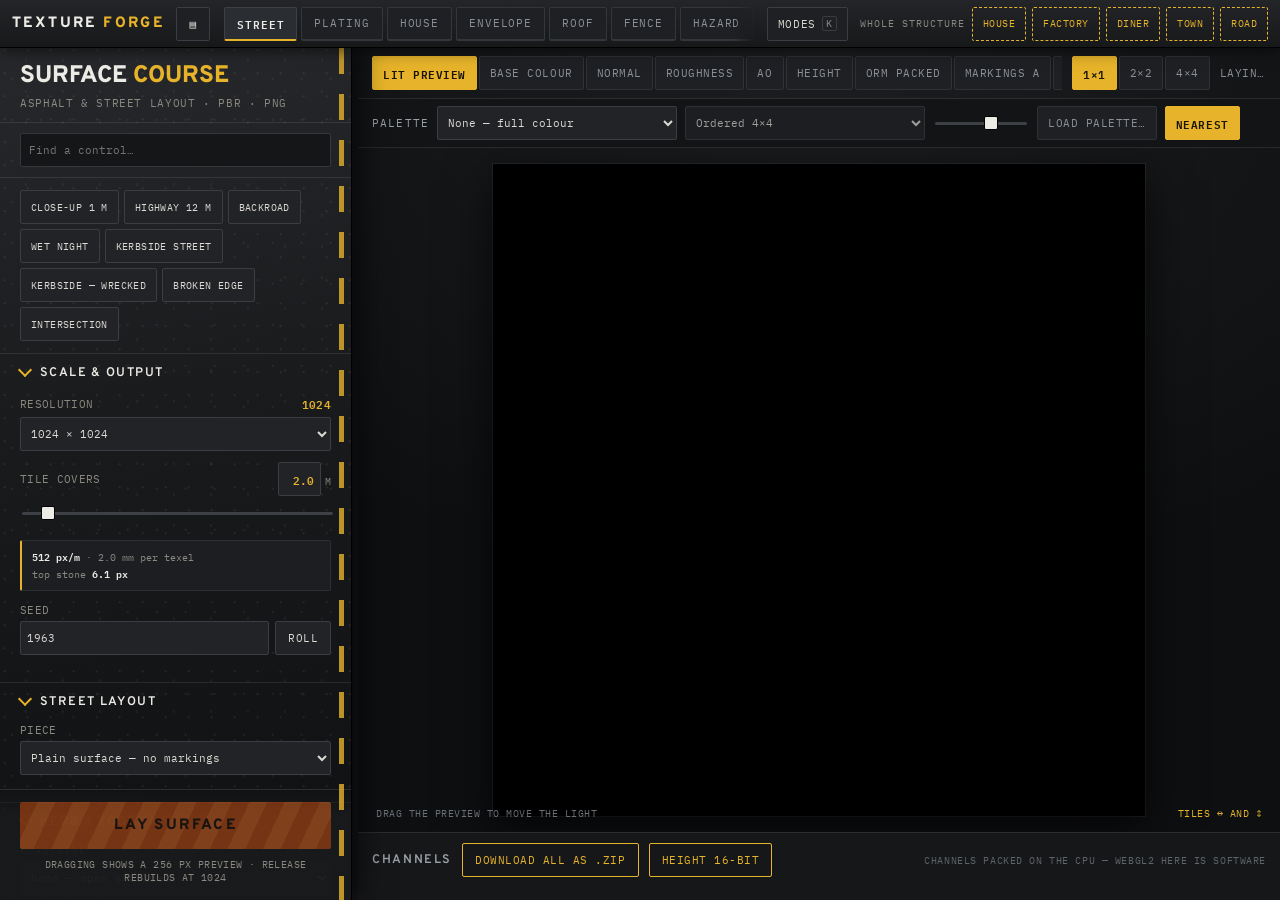
<file: texture-forge/index.html>
<!DOCTYPE html>
<html lang="en">
<head>
<meta charset="utf-8">
<meta name="viewport" content="width=device-width, initial-scale=1, viewport-fit=cover">
<meta name="color-scheme" content="dark">
<title>Texture Forge — procedural PBR surfaces</title>
<meta name="description" content="Procedural PBR texture generator: asphalt and street layout, riveted plating, house and factory elevations, roofing, fencing, hazard striping, ruins, starship hull plating, greebles, louvres and heatsinks, rusted sheet and precast concrete — built in the browser, exported as a full channel set with glTF and OBJ geometry.">
<!-- inline so the tab has an icon without a request; served over http, an
     undeclared icon means a 404 on /favicon.ico for every visitor -->
<link rel="icon" href="data:image/svg+xml,%3Csvg xmlns='http://www.w3.org/2000/svg' viewBox='0 0 32 32'%3E%3Crect width='32' height='32' rx='7' fill='%23191a1c'/%3E%3Ccircle cx='16' cy='16' r='9.5' fill='%23e6b32a'/%3E%3Ccircle cx='12.5' cy='12.5' r='3' fill='%23f6e6b0'/%3E%3C/svg%3E">
<link rel="preconnect" href="https://fonts.googleapis.com">
<link rel="preconnect" href="https://fonts.gstatic.com" crossorigin>
<link href="https://fonts.googleapis.com/css2?family=Overpass:wght@400;600;800&family=IBM+Plex+Mono:wght@400;500;600&display=swap" rel="stylesheet">
<style>
/* =====================================================================
   TEXTURE FORGE — chrome
   =====================================================================
   Two layouts out of one document, switched at 900 px.

   DESKTOP is a fixed three-region frame: a top bar that never wraps, a
   control panel you can collapse or drag wider, and a preview bay that
   takes whatever is left. Nothing in it scrolls except the panel.

   MOBILE is three PANES and a tab bar, because a phone cannot usefully
   show a 40-control panel and a preview at the same time — stacking them
   just means scrolling past one to reach the other. body[data-pane]
   picks which is on screen; the others are display:none, so the preview
   canvas keeps its build and switching back is instant.

   Everything sized for touch lives behind (pointer:coarse) rather than
   behind the width query, so a touchscreen laptop gets the big targets
   and a narrow desktop window does not.
   ===================================================================== */
:root{
  --tar:#191a1c;--tar-hi:#26282b;--tar-lo:#0f1012;--bay:#131416;
  --ink:#dcd9d3;--ink-soft:#8b8880;--paint:#ecebe6;--accent:#e6b32a;--orange:#d1500f;
  --rule:rgba(255,255,255,.09);
  --panel-w:352px;
  --top-h:48px;
  --mono:"IBM Plex Mono",ui-monospace,SFMono-Regular,Menlo,monospace;
  --tap:34px;                     /* the minimum comfortable target, raised on touch */
  --safe-b:env(safe-area-inset-bottom,0px);
}
/* each mode carries its own accent so the tab you are on is unmistakable */
body[data-mode=street]{--accent:#e6b32a}
body[data-mode=plating]{--accent:#8fb8d8}
body[data-mode=house]{--accent:#d9a066}
body[data-mode=envelope]{--accent:#9db8a6}
body[data-mode=roof]{--accent:#b98f7a}
body[data-mode=fence]{--accent:#a5b56a}
body[data-mode=hazard]{--accent:#ff8c1a}
body[data-mode=ruins]{--accent:#57e6c9}
body[data-mode=hull]{--accent:#8ea9ff}
body[data-mode=greeble]{--accent:#c07be6}
body[data-mode=factory]{--accent:#c96a4a}
body[data-mode=diner]{--accent:#ff5c8a}
body[data-mode=vent]{--accent:#5ad1c0}
body[data-mode=sheet]{--accent:#c98a4a}
body[data-mode=plate]{--accent:#9aa8b4}
body[data-mode=slab]{--accent:#b7b2a4}
body[data-mode=grocery]{--accent:#6fbf47}

*{box-sizing:border-box}
html,body{height:100%}
body{margin:0;background:var(--bay);color:var(--ink);font-family:Overpass,system-ui,sans-serif;
  font-size:13px;-webkit-font-smoothing:antialiased;overscroll-behavior:none}
.shell{display:flex;flex-direction:column;height:100vh;height:100dvh;overflow:hidden}
:focus-visible{outline:2px solid var(--accent);outline-offset:2px}
.sr{position:absolute;width:1px;height:1px;overflow:hidden;clip:rect(0 0 0 0);white-space:nowrap}

/* ============ the top bar ============
   One row, never wrapping. The mode strip scrolls sideways inside it rather
   than pushing the brand and the structure buttons onto a second line — at
   sixteen modes a wrapping tab bar was taking three rows and half the height
   of the preview with it. */
.topbar{display:flex;align-items:center;gap:12px;
  padding:0 12px;height:var(--top-h);flex:0 0 var(--top-h);min-width:0;
  background:linear-gradient(180deg,#232528,#17181a);
  border-bottom:1px solid #000;box-shadow:0 3px 14px rgba(0,0,0,.55);position:relative;z-index:3}
.brand{font-weight:800;font-size:15px;letter-spacing:.16em;text-transform:uppercase;
  color:var(--paint);white-space:nowrap}
.brand em{font-style:normal;color:var(--accent)}
.modescroll{flex:1 1 auto;min-width:0;overflow-x:auto;overflow-y:hidden;
  scrollbar-width:none;-ms-overflow-style:none;mask-image:linear-gradient(90deg,#000 0 96%,transparent)}
.modescroll::-webkit-scrollbar{display:none}
.modetabs{display:flex;gap:4px;padding:0 2px}
.modetab{font-family:var(--mono);font-size:11px;letter-spacing:.08em;text-transform:uppercase;
  padding:0 12px;height:var(--tap);flex:0 0 auto;white-space:nowrap;
  background:#1e2023;color:#8b9098;border:1px solid #33373c;border-bottom-width:2px;
  border-radius:2px;cursor:pointer}
.modetab:hover{color:var(--paint)}
.modetab[aria-pressed=true]{background:#2a2d31;color:var(--paint);border-color:#3d4146;
  border-bottom-color:var(--accent);font-weight:600}
.iconbtn{flex:0 0 auto;height:var(--tap);min-width:var(--tap);padding:0 10px;
  font-family:var(--mono);font-size:11px;letter-spacing:.06em;text-transform:uppercase;
  background:#1e2023;color:var(--ink);border:1px solid #3a3d41;border-radius:2px;cursor:pointer;
  display:inline-flex;align-items:center;justify-content:center;gap:6px}
.iconbtn:hover{border-color:var(--accent);color:var(--accent)}
.iconbtn kbd{font-family:var(--mono);font-size:9.5px;opacity:.6;border:1px solid #4a4e53;
  border-radius:2px;padding:0 3px}
.topbar .hintline{font-family:var(--mono);font-size:10px;letter-spacing:.05em;
  text-transform:uppercase;color:#6b7078;white-space:nowrap}
@media (max-width:1400px){.topbar .hintline{display:none}}

.app{display:flex;flex:1;min-height:0;overflow:hidden}

/* ============ control panel ============ */
.panel{
  width:var(--panel-w);flex:0 0 var(--panel-w);height:100%;overflow-y:auto;position:relative;
  overscroll-behavior:contain;
  background:
    radial-gradient(circle at 20% 10%,rgba(255,255,255,.055) 0 1px,rgba(0,0,0,0) 1.4px),
    radial-gradient(circle at 70% 40%,rgba(255,255,255,.04) 0 1.2px,rgba(0,0,0,0) 1.6px),
    radial-gradient(circle at 40% 75%,rgba(255,255,255,.05) 0 1px,rgba(0,0,0,0) 1.4px),
    linear-gradient(170deg,var(--tar-hi),var(--tar) 45%,var(--tar-lo));
  background-size:23px 23px,37px 31px,29px 41px,100% 100%;
  border-right:1px solid #000;box-shadow:8px 0 26px rgba(0,0,0,.6);
}
.panel[hidden]{display:none}
body[data-panel=off] .panel{display:none}
.panel::after{content:"";position:absolute;top:0;right:7px;width:5px;height:100%;pointer-events:none;
  background:repeating-linear-gradient(180deg,var(--accent) 0 26px,rgba(0,0,0,0) 26px 46px);opacity:.8}
.panel-head{padding:16px 20px 12px;border-bottom:1px solid var(--rule)}
.panel-head h1{margin:0;font-weight:800;font-size:24px;line-height:1;text-transform:uppercase;color:var(--paint)}
.panel-head h1 em{font-style:normal;color:var(--accent)}
.panel-head p{margin:8px 0 0;font-family:var(--mono);font-size:10.5px;letter-spacing:.06em;
  color:var(--ink-soft);text-transform:uppercase}

/* find a control by name. With forty of them behind eight collapsed groups,
   knowing the word is faster than remembering the group */
.findrow{display:flex;gap:6px;padding:10px 20px;border-bottom:1px solid var(--rule)}
.findrow input{flex:1;font-family:var(--mono);font-size:11px;color:var(--ink);
  background:#141618;border:1px solid #34383d;border-radius:2px;padding:0 8px;height:var(--tap)}
.findrow input:focus{outline:none;border-color:var(--accent)}
.findrow .clearfind{display:none}
.panel[data-finding=on] .findrow .clearfind{display:inline-flex}
/* while a search is live every group opens and the misses are hidden */
.panel[data-finding=on] .group > summary{opacity:.55}
/* the explanatory notes are not what you are hunting for mid-search */
.panel[data-finding=on] .group-body > .readout{display:none}
.row.nomatch,.group.nomatch{display:none}

.presets{display:flex;flex-wrap:wrap;gap:5px;padding:12px 20px;border-bottom:1px solid var(--rule)}
.preset{font-family:var(--mono);font-size:10px;letter-spacing:.04em;text-transform:uppercase;
  padding:0 10px;height:var(--tap);border:1px solid #3a3d41;background:#212327;color:var(--ink);
  cursor:pointer;border-radius:2px}
.preset:hover{border-color:var(--accent);color:var(--accent)}
.group{border-bottom:1px solid var(--rule)}
.group[hidden]{display:none}
.group > summary{list-style:none;cursor:pointer;padding:11px 20px;display:flex;align-items:center;gap:10px;
  font-weight:600;text-transform:uppercase;letter-spacing:.11em;font-size:12.5px;color:var(--paint);
  min-height:var(--tap)}
.group > summary::-webkit-details-marker{display:none}
.group > summary::before{content:"";width:8px;height:8px;border-right:2px solid var(--accent);
  border-bottom:2px solid var(--accent);transform:rotate(-45deg);transition:transform .18s ease;margin-top:-3px}
.group[open] > summary::before{transform:rotate(45deg);margin-top:-6px}
.group > summary:hover{background:rgba(255,255,255,.04)}
.group-body{padding:2px 20px 16px}
.row{margin:0 0 11px}
.row[hidden]{display:none}
.row label,.row .labrow{display:flex;justify-content:space-between;align-items:center;gap:8px;
  font-family:var(--mono);font-size:10.5px;letter-spacing:.03em;text-transform:uppercase;
  color:var(--ink-soft);margin-bottom:4px}
.row .labrow label{margin:0;display:block;cursor:pointer;min-width:0}
.row .val{color:var(--accent);font-weight:600;font-size:10.5px}
/* A number you can TYPE. Dragging to 4.35 when you want 4.4 is the single most
   irritating thing about a slider, and every one of these is a real dimension
   somebody may have on a drawing in front of them. */
.valbox{display:flex;align-items:baseline;gap:4px;flex:0 0 auto}
input.val{width:5.6em;text-align:right;font-family:var(--mono);font-size:10.5px;font-weight:600;
  color:var(--accent);background:transparent;border:1px solid transparent;border-radius:2px;
  padding:2px 3px;-moz-appearance:textfield}
input.val::-webkit-outer-spin-button,input.val::-webkit-inner-spin-button{-webkit-appearance:none;margin:0}
input.val:hover{border-color:#3a3d41}
input.val:focus{outline:none;border-color:var(--accent);background:#141618}
.unit{color:var(--ink-soft);font-size:10px}

input[type=range]{-webkit-appearance:none;appearance:none;width:100%;height:22px;background:transparent;
  cursor:pointer;touch-action:pan-y}
input[type=range]::-webkit-slider-runnable-track{height:3px;background:#3d4045;border-radius:2px}
input[type=range]::-webkit-slider-thumb{-webkit-appearance:none;width:14px;height:14px;margin-top:-5.5px;
  border-radius:2px;background:var(--paint);border:1px solid #000}
input[type=range]::-moz-range-track{height:3px;background:#3d4045;border-radius:2px}
input[type=range]::-moz-range-thumb{width:13px;height:13px;border-radius:2px;background:var(--paint);border:1px solid #000}
input[type=text]{width:100%;font-family:var(--mono);font-size:11px;color:var(--ink);
  background:#141618;border:1px solid #34383d;border-radius:2px;padding:0 8px;height:var(--tap)}
input[type=text]:focus{outline:none;border-color:var(--accent)}
select,input[type=number]{width:100%;font-family:var(--mono);font-size:11px;color:var(--ink);
  background:#212327;border:1px solid #3a3d41;border-radius:2px;padding:0 6px;height:var(--tap)}
.swatches{display:flex;gap:8px}.swatch{flex:1}
.swatch input[type=color]{width:100%;height:var(--tap);padding:0;border:1px solid #3a3d41;
  border-radius:2px;background:none;cursor:pointer}
.checks{display:flex;flex-direction:column;gap:2px}
.check{display:flex;align-items:center;gap:9px;font-family:var(--mono);font-size:10.5px;
  text-transform:uppercase;letter-spacing:.03em;color:var(--ink-soft);cursor:pointer;
  min-height:var(--tap)}
.check input{accent-color:var(--accent);width:16px;height:16px;flex:0 0 auto}
.seedrow{display:flex;gap:6px}.seedrow input{flex:1}
.mini{font-family:var(--mono);font-size:10.5px;text-transform:uppercase;letter-spacing:.04em;
  border:1px solid #3a3d41;background:#212327;color:var(--ink);padding:0 12px;height:var(--tap);
  border-radius:2px;cursor:pointer}
.mini:hover{border-color:var(--accent);color:var(--accent)}
.readout{
  font-family:var(--mono);font-size:10px;line-height:1.55;color:var(--ink-soft);
  background:#1c1e21;border:1px solid #2c2f33;border-left:2px solid var(--accent);
  padding:8px 10px;border-radius:2px;margin:2px 0 12px;
}
.readout[hidden]{display:none}
.readout b{color:var(--paint);font-weight:600}
.readout .warn{color:var(--orange)}
.actions{position:sticky;bottom:0;padding:12px 20px calc(16px + var(--safe-b));
  background:linear-gradient(180deg,rgba(25,26,28,0),rgba(25,26,28,.97) 24%);border-top:1px solid var(--rule)}
.forge{width:100%;padding:14px;cursor:pointer;border:0;border-radius:2px;color:#1a0e05;
  background:repeating-linear-gradient(115deg,var(--orange) 0 16px,#e8691f 16px 32px);
  font-family:Overpass,sans-serif;font-weight:800;text-transform:uppercase;letter-spacing:.16em;font-size:15px}
.forge:hover{filter:brightness(1.1)}
.forge:disabled{opacity:.5;cursor:progress}
.autonote{margin:9px 0 0;font-family:var(--mono);font-size:9.5px;color:var(--ink-soft);
  text-transform:uppercase;letter-spacing:.04em;text-align:center}

/* the drag handle between the panel and the bay */
.grip{flex:0 0 6px;cursor:col-resize;background:transparent;position:relative;z-index:2}
.grip:hover::after,.grip:active::after{content:"";position:absolute;inset:0 2px;background:var(--accent);opacity:.55}
body[data-panel=off] .grip{display:none}

/* ============ structures & the wizard ============ */
.structs{display:flex;align-items:center;gap:6px;flex:0 0 auto}
.structs[hidden]{display:none}
.structlab{font-family:var(--mono);font-size:9.5px;text-transform:uppercase;
  letter-spacing:.11em;color:var(--ink-soft);white-space:nowrap}
.structbtn{font-family:var(--mono);font-size:10px;text-transform:uppercase;
  letter-spacing:.05em;padding:0 10px;height:var(--tap);background:transparent;color:var(--accent);
  border:1px dashed var(--accent);border-radius:2px;cursor:pointer;white-space:nowrap}
.structbtn:hover{background:var(--accent);color:#1a1405;border-style:solid}
.wizbar{display:flex;align-items:center;gap:8px;flex-wrap:wrap;padding:9px 14px;
  background:#1c1f22;border-bottom:1px solid var(--accent);flex:0 0 auto}
.wizbar[hidden]{display:none}
.wizname{font-weight:800;font-size:12.5px;text-transform:uppercase;letter-spacing:.13em;color:var(--paint)}
.wizsteps{display:flex;gap:2px;flex-wrap:wrap}
/* WHAT THE RAIL KNOWS ABOUT EACH FACE. A tick is a face that has been forged
   off exactly the numbers it would open with now; the recycle mark is one that
   was forged off different ones, because a later step changed something it had
   inherited. Neither is an error — a building whose back does not match its
   front is a legitimate thing to want — but you should be able to see it. */
.wizsteps .tab::after{font-weight:700;margin-left:6px;font-size:11px}
.wizsteps .tab[data-made=yes]::after{content:"✓";color:#7fc98a}
.wizsteps .tab[data-made=stale]::after{content:"↻";color:var(--orange)}
.wizsteps .tab[aria-pressed=true][data-made=yes]::after,
.wizsteps .tab[aria-pressed=true][data-made=stale]::after{color:#1a1405}
/* the 3D stage fills the bay rather than sitting in it at the texture's aspect:
   it is a room the building stands in, not a picture of a wall */
#solid{max-width:none;max-height:none;box-shadow:none;background:#0d0e10;cursor:grab}
#solid.on{display:block}
#section{max-width:none;max-height:none;box-shadow:none;background:#101214;cursor:crosshair}
#section.on{display:block}
.roadbar select{font-family:var(--mono);font-size:10px;background:#15171a;color:#d7dbe0;
  border:1px solid #2e3237;border-radius:3px;padding:2px 4px;max-width:150px}
.roadbar .seg{display:inline-flex;border:1px solid #2e3237;border-radius:4px;overflow:hidden}
.roadbar .seg .tab{border:0;border-radius:0}
.roadbar .gap{width:6px;flex:0 0 auto;border-left:1px solid #2e3237;height:18px}
.roadbar label input[type=number].xy{width:58px}
.roadbar .tab[aria-pressed=true]{background:var(--accent);color:#1a1405}
/* A BAR THAT RE-WRAPS RESIZES THE CANVAS UNDER THE CURSOR. The note in it
   changes length with every click, so it is given a height and scrolls
   inside it rather than growing into the drawing board. */
.roadbar{height:72px;overflow-y:auto;align-content:flex-start}
.roadbar .selnote{max-width:520px;white-space:nowrap;overflow:hidden;text-overflow:ellipsis}
#section.draw{cursor:copy}
.stagetag{position:absolute;left:18px;top:12px;font-family:var(--mono);font-size:10px;
  letter-spacing:.06em;text-transform:uppercase;color:var(--accent);pointer-events:none;
  background:rgba(12,13,15,.72);padding:4px 8px;border:1px solid var(--rule);border-radius:2px}
.stagetag[hidden]{display:none}
.wiznote{flex:1 0 100%;margin:2px 0 0;font-family:var(--mono);font-size:10px;
  line-height:1.5;color:var(--ink-soft)}
/* a value this face inherited from the one before it */
.row.carried{border-left:2px solid var(--accent);margin-left:-12px;padding-left:10px}
.row.carried > label{color:var(--accent)}
body[data-wizard=on] #modebar-tabs,body[data-wizard=on] #browse{opacity:.35;pointer-events:none}

/* ============ preview bay ============ */
.bay{flex:1;min-width:0;display:flex;flex-direction:column;
  background:radial-gradient(120% 90% at 50% 0%,#1b1d1f,#0e0f11 72%)}
.bay-head{display:flex;align-items:center;gap:10px;padding:8px 14px;border-bottom:1px solid var(--rule);
  flex:0 0 auto;min-width:0}
.tabscroll{flex:1 1 auto;min-width:0;overflow-x:auto;scrollbar-width:none}
.tabscroll::-webkit-scrollbar{display:none}
.tabs,.tilebtns,.bgs{display:flex;gap:2px;flex:0 0 auto}
.tabs[hidden],.tilebtns[hidden],.bgs[hidden]{display:none}
.tab{font-family:var(--mono);font-size:10.5px;text-transform:uppercase;letter-spacing:.05em;
  padding:0 10px;height:var(--tap);flex:0 0 auto;white-space:nowrap;
  background:#1e2023;color:#8b9098;border:1px solid #2e3237;border-radius:2px;cursor:pointer}
.tab:hover{color:var(--paint)}
.tab[aria-pressed=true]{background:var(--accent);border-color:var(--accent);color:#1a1405;font-weight:600}
.tab:disabled{opacity:.45;cursor:not-allowed}
.status{font-family:var(--mono);font-size:10.5px;color:#8b9098;letter-spacing:.04em;
  text-transform:uppercase;white-space:nowrap;flex:0 1 auto;min-width:0;
  overflow:hidden;text-overflow:ellipsis}
.palbar{display:flex;align-items:center;gap:8px;flex-wrap:wrap;padding:7px 14px;
  border-bottom:1px solid var(--rule);background:#131416;flex:0 0 auto}
/* an author rule beats the user agent's [hidden]{display:none}, so the bake
   bar sat under every view rather than only under the one channel it belongs
   to — its dozen controls do nothing to a base colour or to a building */
.palbar[hidden]{display:none}
.townbar .pallab{color:var(--accent)}
.townbar{row-gap:4px}
.townbar label{display:flex;align-items:center;gap:4px;font-family:var(--mono);
  font-size:9.5px;text-transform:uppercase;letter-spacing:.06em;color:#8b929a}
.townbar label input[type=range]{width:56px}
.townbar label input[type=number]{width:52px;font-family:var(--mono);font-size:10px;
  background:#15171a;color:#d7dbe0;border:1px solid #2e3237;border-radius:3px;padding:2px 4px}
.townbar .selnote{font-family:var(--mono);font-size:10px;color:var(--accent);
  margin-left:auto;white-space:nowrap}
.palbar.drop{background:#1b1f22;box-shadow:inset 0 0 0 1px var(--accent)}
.pallab{font-family:var(--mono);font-size:10.5px;text-transform:uppercase;
  letter-spacing:.11em;color:#9aa0a7}
.palbar select{width:auto;max-width:240px;font-size:10.5px}
.palrange{display:flex;align-items:center;width:96px}
.palrange input{width:100%}
.palswatch{display:flex;height:16px;min-width:0;flex:0 1 260px;border:1px solid #2e3237;
  background:#0a0b0c;overflow:hidden;border-radius:2px}
.palswatch i{flex:1 1 0;min-width:1px;display:block}
.bakebar{background:#101317;border-bottom:1px solid var(--rule)}
/* Two nested rows: a SET is a named cluster (Key, Ambient…), a GRP is one
   control inside it. The gap between controls has to be clearly bigger than
   the gap inside one, or a value readout and the next control's label read as
   a single label — "315° EL" instead of "315°" then "EL". */
.bakeset{display:flex;align-items:center;gap:12px}
.bakeset>span{font-family:var(--mono);font-size:9.5px;text-transform:uppercase;
  letter-spacing:.08em;color:var(--accent);white-space:nowrap;opacity:.85}
.bakegrp{display:flex;align-items:center;gap:5px}
.bakegrp>span{font-family:var(--mono);font-size:9.5px;text-transform:uppercase;
  letter-spacing:.08em;color:#7f858d;white-space:nowrap}
.bakegrp em{font-family:var(--mono);font-size:9.5px;color:#c8cdd3;font-style:normal;
  min-width:34px;text-align:right}
.bakegrp input[type=range]{width:74px}
.bakebar input[type=color]{width:26px;height:19px;padding:0;border:1px solid #2e3237;
  background:none;border-radius:2px;cursor:pointer}
.bakebar select{width:auto;max-width:190px;font-size:10.5px}
.bakesep{width:1px;align-self:stretch;background:var(--rule);margin:0 2px}
.palswatch[hidden]{display:none}
body[data-nearest=on] .stage canvas,
body[data-nearest=on] .chip canvas{image-rendering:pixelated;image-rendering:crisp-edges}
.stage{flex:1;min-height:0;position:relative;display:flex;align-items:center;justify-content:center;
  padding:16px;overflow:hidden}
.stage canvas{max-width:100%;max-height:100%;display:none;background:#000;touch-action:none;
  box-shadow:0 14px 44px rgba(0,0,0,.7),0 0 0 1px rgba(255,255,255,.07)}
.stage canvas.on{display:block}
.hint{position:absolute;left:18px;bottom:12px;font-family:var(--mono);font-size:10px;
  color:#6b7078;letter-spacing:.05em;text-transform:uppercase;pointer-events:none}
.tiletag{position:absolute;right:18px;bottom:12px;font-family:var(--mono);font-size:10px;
  letter-spacing:.05em;text-transform:uppercase;color:var(--accent);pointer-events:none}
.fatal{position:absolute;inset:auto 24px 24px 24px;font-family:var(--mono);font-size:11px;
  line-height:1.6;color:var(--orange);background:#1c1e21;border:1px solid var(--orange);padding:12px 14px}
.progress{position:absolute;inset:auto 0 0 0;height:2px}
.progress i{display:block;height:100%;width:0;background:var(--accent);transition:width .12s linear}
.tray{border-top:1px solid var(--rule);padding:10px 14px 12px;background:#161719;flex:0 0 auto}
.tray-head{display:flex;align-items:center;gap:10px;margin-bottom:9px;flex-wrap:wrap}
.tray-head h2{margin:0;font-weight:600;font-size:12.5px;text-transform:uppercase;letter-spacing:.13em;color:#9aa0a7}
.trayinfo{margin-left:auto;font-family:var(--mono);font-size:9.5px;letter-spacing:.06em;
  text-transform:uppercase;color:#5f646a}
.zip{font-family:var(--mono);font-size:10.5px;text-transform:uppercase;letter-spacing:.05em;
  padding:0 12px;height:var(--tap);border:1px solid var(--accent);background:transparent;
  color:var(--accent);border-radius:2px;cursor:pointer}
.zip:hover{background:var(--accent);color:#1a1405}
.zip:disabled{opacity:.5;cursor:progress}
.zip[hidden]{display:none}
.zipsave{text-decoration:none;border-color:var(--orange);color:var(--orange);
  display:inline-flex;align-items:center;line-height:1.35}
.zipsave:hover{background:var(--orange);color:#fff}
.chips{display:flex;gap:10px;overflow-x:auto;padding-bottom:2px;align-items:flex-end;
  scrollbar-width:thin}
.chip{flex:0 0 auto;width:88px;text-align:center}
.chip canvas{width:88px;display:block;border:1px solid #2e3237;background:#0a0b0c}
.chip button{width:100%;margin-top:4px;font-family:var(--mono);font-size:9px;letter-spacing:.03em;
  text-transform:uppercase;padding:5px 2px;border:1px solid #2e3237;background:#1e2023;color:#8b9098;
  border-radius:2px;cursor:pointer}
.chip button:hover{background:var(--accent);color:#1a1405;border-color:var(--accent)}

/* ============ the mode browser ============
   Sixteen modes is past the point where a strip of tabs is a way of FINDING
   one. This is the same list grouped, described and searchable, over the top
   of everything — and on a phone it is the only mode picker there is. */
.sheet{position:fixed;inset:0;z-index:50;background:rgba(8,9,10,.72);
  display:flex;align-items:flex-start;justify-content:center;padding:6vh 16px 16px;
  -webkit-backdrop-filter:blur(3px);backdrop-filter:blur(3px)}
.sheet[hidden]{display:none}
.sheet-card{width:min(880px,100%);max-height:88vh;display:flex;flex-direction:column;
  background:linear-gradient(170deg,var(--tar-hi),var(--tar) 55%,var(--tar-lo));
  border:1px solid #3a3d41;border-radius:4px;box-shadow:0 30px 80px rgba(0,0,0,.75);overflow:hidden}
.sheet-head{display:flex;gap:8px;align-items:center;padding:12px 14px;border-bottom:1px solid var(--rule)}
.sheet-head input{flex:1;font-family:var(--mono);font-size:13px;color:var(--paint);
  background:#141618;border:1px solid #34383d;border-radius:2px;padding:0 10px;height:40px}
.sheet-head input:focus{outline:none;border-color:var(--accent)}
.sheet-body{overflow-y:auto;padding:6px 14px 16px;overscroll-behavior:contain}
.modegroup{margin-top:14px}
.modegroup h3{margin:0 0 8px;font-family:var(--mono);font-size:10px;letter-spacing:.16em;
  text-transform:uppercase;color:var(--ink-soft)}
.modegrid{display:grid;grid-template-columns:repeat(auto-fill,minmax(210px,1fr));gap:8px}
.modecard{text-align:left;padding:10px 12px;background:#1e2023;border:1px solid #33373c;
  border-left:3px solid #33373c;border-radius:2px;cursor:pointer;color:var(--ink)}
.modecard:hover,.modecard.on{border-color:var(--accent);border-left-color:var(--accent);background:#25282c}
.modecard b{display:block;font-size:13px;color:var(--paint);text-transform:uppercase;letter-spacing:.08em}
.modecard span{display:block;margin-top:3px;font-family:var(--mono);font-size:10px;line-height:1.45;
  color:var(--ink-soft)}
.modecard[aria-current=true]{border-left-color:var(--accent);background:#2a2d31}
.sheet-foot{padding:10px 14px;border-top:1px solid var(--rule);font-family:var(--mono);
  font-size:10px;letter-spacing:.05em;color:#6b7078;text-transform:uppercase}
.nohits{font-family:var(--mono);font-size:11px;color:var(--ink-soft);padding:20px 4px}

/* ============ the mobile tab bar ============ */
.tabbar{display:none}

@media (max-width:900px){
  .shell{height:100vh;height:100dvh}
  .topbar{gap:8px;padding:0 8px}
  .brand{font-size:13px;letter-spacing:.1em}
  .topbar .hintline,.modescroll{display:none}   /* the browser sheet is the picker here */
  .structs{margin-left:auto}
  .structlab{display:none}

  .app{display:block;flex:1;min-height:0;overflow:hidden;position:relative}
  .grip{display:none}
  /* one pane at a time. The others are display:none rather than unmounted, so
     the preview keeps its build and coming back is instant. */
  .panel{position:absolute;inset:0;width:100%;flex:none;height:100%;
    border-right:0;box-shadow:none;display:none}
  .panel::after{display:none}
  .bay{position:absolute;inset:0;display:none}
  body[data-pane=controls] .panel:not([hidden]){display:block}
  body[data-pane=preview] .bay,body[data-pane=export] .bay{display:flex}
  body[data-pane=export] .bay-head,
  body[data-pane=export] .palbar,
  body[data-pane=export] .bakebar,
  body[data-pane=export] .stage{display:none}
  body[data-pane=preview] .tray{display:none}
  body[data-pane=export] .tray{flex:1;min-height:0;overflow-y:auto}
  body[data-pane=export] .chips{flex-wrap:wrap;overflow:visible}

  .tabbar{display:flex;flex:0 0 auto;border-top:1px solid #000;background:#17181a;
    padding-bottom:var(--safe-b);box-shadow:0 -3px 14px rgba(0,0,0,.55);z-index:4}
  .tabbar button{flex:1;height:52px;background:none;border:0;color:#8b9098;cursor:pointer;
    font-family:var(--mono);font-size:10px;letter-spacing:.1em;text-transform:uppercase;
    display:flex;flex-direction:column;align-items:center;justify-content:center;gap:3px;
    border-top:2px solid transparent}
  .tabbar button i{font-style:normal;font-size:15px;line-height:1}
  .tabbar button[aria-pressed=true]{color:var(--accent);border-top-color:var(--accent)}

  /* the channel tabs get their own line: squeezed onto the same row as the
     tile buttons and the status they were being flexed down to nothing */
  .bay-head{flex-wrap:wrap;gap:8px 10px}
  .tabscroll{flex:1 1 100%;order:-1}
  /* and the palette bar stays one line and scrolls, rather than wrapping into
     three and eating a third of the screen */
  .palbar{flex-wrap:nowrap;overflow-x:auto;scrollbar-width:none}
  .palbar::-webkit-scrollbar{display:none}
  .palbar > *{flex:0 0 auto}
  .palswatch{flex:0 0 200px}
  #structhost .structs{flex-wrap:wrap}
  .panel-head{padding:14px 16px 10px}
  .panel-head h1{font-size:21px}
  .group-body,.presets,.findrow{padding-left:16px;padding-right:16px}
  .actions{padding:12px 16px 16px}
  .wizbar{padding:8px 10px}
  .palswatch{flex-basis:100%}
  .sheet{padding:0}
  .sheet-card{width:100%;max-height:100%;height:100%;border:0;border-radius:0}
  .stage{padding:10px}
}

/* Touch, not width: a touchscreen laptop wants the big targets and a narrow
   desktop window does not. */
@media (pointer:coarse){
  :root{--tap:42px}
  .iconbtn kbd{display:none}          /* no keyboard, no shortcut worth showing */
  input[type=range]{height:34px}
  input[type=range]::-webkit-slider-runnable-track{height:5px}
  input[type=range]::-webkit-slider-thumb{width:24px;height:24px;margin-top:-9.5px;border-radius:3px}
  input[type=range]::-moz-range-track{height:5px}
  input[type=range]::-moz-range-thumb{width:24px;height:24px;border-radius:3px}
  input.val{font-size:12px;width:5.2em;border-color:#3a3d41}
  .check input{width:20px;height:20px}
  .chip{width:104px}.chip canvas{width:104px}
}
@media (prefers-reduced-motion:reduce){*{transition:none!important}}
</style>
</head>
<body data-pane="preview" data-panel="on">

<div class="shell">

  <header class="topbar" id="topbar">
    <div class="brand">Texture <em>Forge</em></div>
    <button type="button" class="iconbtn" id="panelbtn" title="Show or hide the controls (P)"
            aria-label="Toggle the control panel">▤</button>
    <div class="modescroll"><div class="modetabs" id="modebar-tabs"></div></div>
    <button type="button" class="iconbtn" id="browse" title="Browse every mode">
      Modes <kbd>K</kbd></button>
    <div class="structs" id="structs"></div>
    <div class="hintline" id="hintline">One tool · one mode per surface · PBR + glTF out</div>
  </header>

  <div class="wizbar" id="wizbar" hidden>
    <span class="wizname" id="wiz-name"></span>
    <div class="wizsteps" id="wiz-steps"></div>
    <button type="button" class="tab" id="wiz-back">Back</button>
    <button type="button" class="tab" id="wiz-next">Next</button>
    <button type="button" class="tab" id="wiz-see">Forge every face</button>
    <button type="button" class="zip" id="wiz-all">Build &amp; zip every face</button>
    <button type="button" class="tab" id="wiz-exit">Leave the wizard</button>
    <p class="wiznote" id="wiz-note"></p>
  </div>

  <div class="app" id="app">
    <!-- mode panels are inserted here by forge-core.js -->
    <div class="grip" id="grip" title="Drag to resize the panel"></div>

    <div class="bay" id="bay">
      <div class="bay-head">
        <div class="tabscroll"><div class="tabs" id="tabs"></div></div>
        <div class="tilebtns" id="tiles">
          <button class="tab" data-tile="1" aria-pressed="true">1×1</button>
          <button class="tab" data-tile="2" aria-pressed="false">2×2</button>
          <button class="tab" data-tile="4" aria-pressed="false">4×4</button>
        </div>
        <div class="bgs" id="bgs" hidden>
          <button class="tab" data-bg="dark" aria-pressed="true">Dark</button>
          <button class="tab" data-bg="sky" aria-pressed="false">Sky</button>
          <button class="tab" data-bg="check" aria-pressed="false">Checker</button>
        </div>
        <div class="status" id="status">Ready</div>
      </div>

      <div class="palbar" id="palbar">
        <span class="pallab">Palette</span>
        <select id="pal-set" title="Snap the base colour to a fixed set of colours"></select>
        <select id="pal-dither" title="How the error left over from the snap is spread"></select>
        <label class="palrange" title="Dither amount">
          <span class="sr">Dither amount</span>
          <input id="pal-strength" type="range" min="0" max="1.6" step="0.05" value="1">
        </label>
        <button type="button" class="tab" id="pal-load">Load palette…</button>
        <button type="button" class="tab" id="pal-drop" hidden>Drop it anywhere on this bar</button>
        <input type="file" id="pal-file" hidden
               accept="image/*,.hex,.txt,.gpl,.pal,.json,.css,.act">
        <button type="button" class="tab" id="pal-forget" hidden title="Remove this loaded palette">Forget</button>
        <button type="button" class="tab" id="pal-near" aria-pressed="true"
                title="Show the textures unsmoothed, one screen pixel per texel">Nearest</button>
        <div class="palswatch" id="pal-swatch" aria-hidden="true"></div>
      </div>

      <!-- Filled by the runtime from one spec, the way a mode panel is: there
           are a dozen controls here and hand-written markup for them would be
           a dozen places to forget to update. Shown only on the Unlit tab. -->
      <div class="palbar bakebar" id="bakebar" hidden></div>

      <!-- THE TOWN'S OWN BAR. A street grid is not a texture, so its numbers do
           not belong in a mode's panel; they belong with the picture of the
           town, next to the thing they move. Built in script, because the row
           it needs is the same eight controls whatever is loaded. -->
      <div class="palbar townbar" id="townbar" hidden></div>

      <!-- THE ROAD'S OWN BAR, and its drawing board. A cross-section is not a
           texture either: its nodes live on a canvas you drag them about on,
           and its length, bend and decay live next to the picture they move.
           The section canvas takes the stage's place in the 2D views. -->
      <div class="palbar townbar roadbar" id="roadbar" hidden></div>

      <div class="stage" id="stage">
        <canvas id="gl" class="on" width="900" height="900"></canvas>
        <canvas id="flat" width="900" height="900"></canvas>
        <!-- the wizard's 3D building. Off in every other view, and never
             offered at all where there is no WebGL. -->
        <canvas id="solid" width="900" height="900"></canvas>
        <!-- the road's 2D designer and plan: drawn in script, on top of the
             3D view's place, only while a road structure asks for it -->
        <canvas id="section" width="900" height="900"></canvas>
        <div class="hint" id="hint">Drag the preview to move the light</div>
        <div class="stagetag" id="stagetag" hidden></div>
        <div class="tiletag" id="tiletag"></div>
        <div class="progress"><i id="bar"></i></div>
      </div>

      <div class="tray">
        <div class="tray-head">
          <h2>Channels</h2>
          <button type="button" class="zip" id="zipall">Download all as .zip</button>
          <button type="button" class="zip" id="h16">Height 16-bit</button>
          <a class="zip zipsave" id="zipsave" hidden></a>
          <span class="trayinfo" id="trayinfo"></span>
        </div>
        <div class="chips" id="chips"></div>
      </div>
    </div>
  </div>

  <nav class="tabbar" id="tabbar" aria-label="Panes">
    <button type="button" data-pane="controls" aria-pressed="false"><i>▤</i>Controls</button>
    <button type="button" data-pane="preview"  aria-pressed="true"><i>◧</i>Preview</button>
    <button type="button" data-pane="export"   aria-pressed="false"><i>▼</i>Export</button>
  </nav>
</div>

<div class="sheet" id="modesheet" hidden role="dialog" aria-modal="true" aria-label="Choose a mode">
  <div class="sheet-card">
    <div class="sheet-head">
      <input id="modesearch" type="search" placeholder="Search modes — brick, rust, neon, heatsink…"
             autocomplete="off" spellcheck="false">
      <button type="button" class="iconbtn" id="modeclose" aria-label="Close">Esc</button>
    </div>
    <div class="sheet-body" id="modegrid"></div>
    <div class="sheet-foot" id="modefoot"></div>
  </div>
</div>

<!-- The runtime first, then one file per mode. Adding a mode is a new file
     here plus modes/<name>.js — nothing else in the app needs to change. -->
<script src="forge-math.js"></script>
<script src="forge-palette.js"></script>
<script src="forge-unlit.js"></script>
<script src="forge-fonts.js"></script>
<script src="forge-gpu.js"></script>
<script src="forge-model.js"></script>
<script src="forge-stage.js"></script>
<script src="forge-core.js"></script>
<script src="modes/street.js"></script>
<script src="modes/plating.js"></script>
<script src="modes/lib/micro.js"></script>
<script src="modes/lib/house-shell.js"></script>
<script src="modes/house.js"></script>
<script src="modes/lib/roof.js"></script>
<script src="modes/envelope.js"></script>
<script src="modes/roof.js"></script>
<script src="modes/fence.js"></script>
<script src="modes/hazard.js"></script>
<script src="modes/lib/stroke.js"></script>
<script src="modes/lib/truetype.js"></script>
<script src="modes/label.js"></script>
<script src="modes/glyph.js"></script>
<script src="modes/ruins.js"></script>
<script src="modes/lib/quilt.js"></script>
<script src="modes/hull.js"></script>
<script src="modes/greeble.js"></script>
<script src="modes/sensor.js"></script>
<script src="modes/pcb.js"></script>
<script src="modes/factory.js"></script>
<script src="modes/diner.js"></script>
<script src="modes/grocery.js"></script>
<script src="modes/vent.js"></script>
<script src="modes/panel.js"></script>
<script src="modes/lib/town.js"></script>
<script src="modes/lib/road.js"></script>
<script src="modes/lib/loom.js"></script>
<script src="modes/conduit.js"></script>
<script src="modes/raceway.js"></script>
<script src="modes/rack.js"></script>
<!-- <script src="modes/_template.js"></script>  uncomment for the worked example -->
</body>
</html>
</file>
